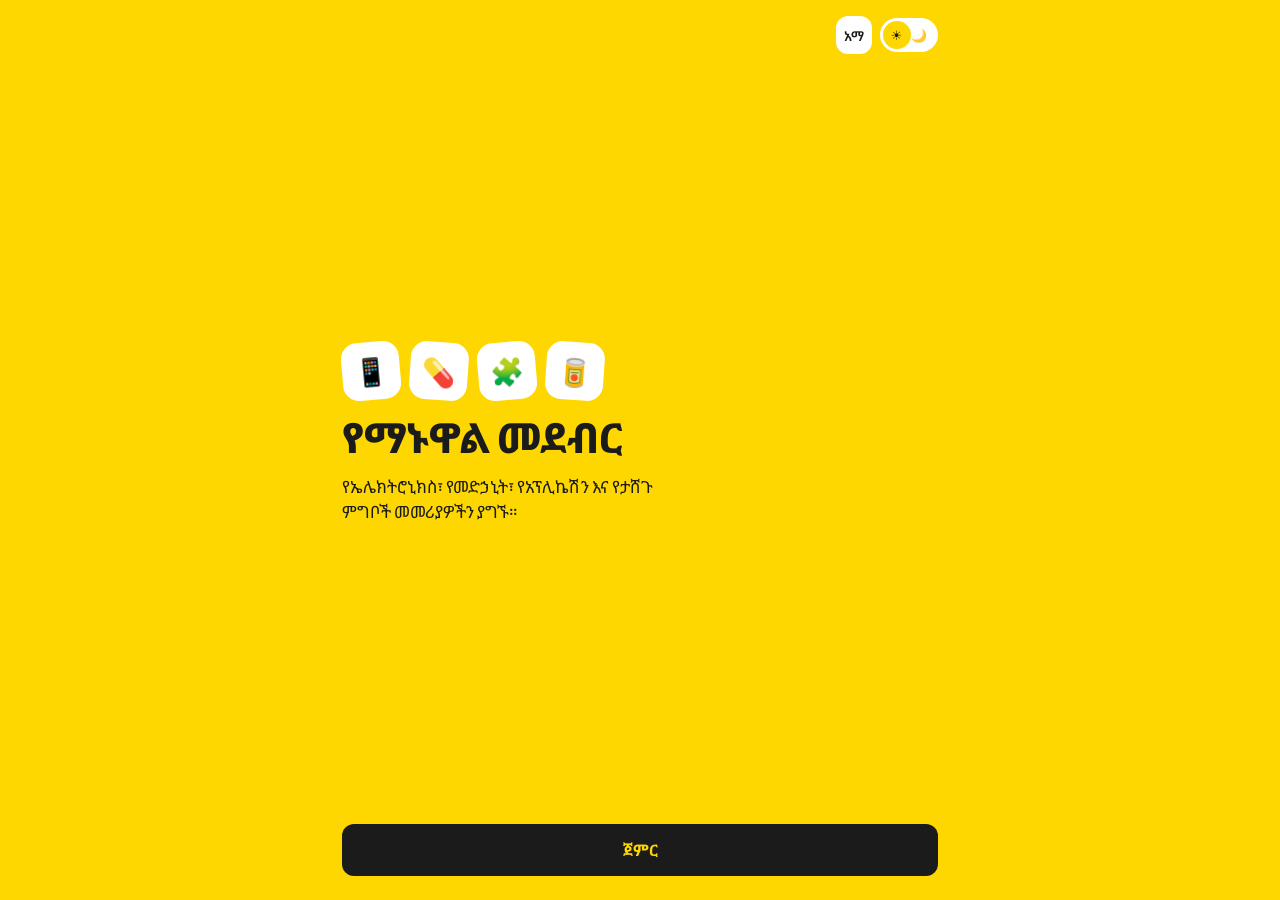
<file: docs/docs/index.html>
<!doctype html>
<html lang="en">
<head>
<meta charset="utf-8">
<meta name="viewport" content="width=device-width,initial-scale=1,viewport-fit=cover,user-scalable=no">
<title>Manual Hub</title>
<script src="https://telegram.org/js/telegram-web-app.js"></script>
<link rel="preconnect" href="https://fonts.googleapis.com">
<link href="https://fonts.googleapis.com/css2?family=Noto+Sans+Ethiopic:wght@400;600;800&family=Plus+Jakarta+Sans:wght@400;600;800&display=swap" rel="stylesheet">
<link rel="stylesheet" href="css/styles.css">
</head>
<body>
<div id="app"></div>
<div id="toast" role="status"></div>
<script type="module" src="js/app.js"></script>
</body>
</html>
</file>
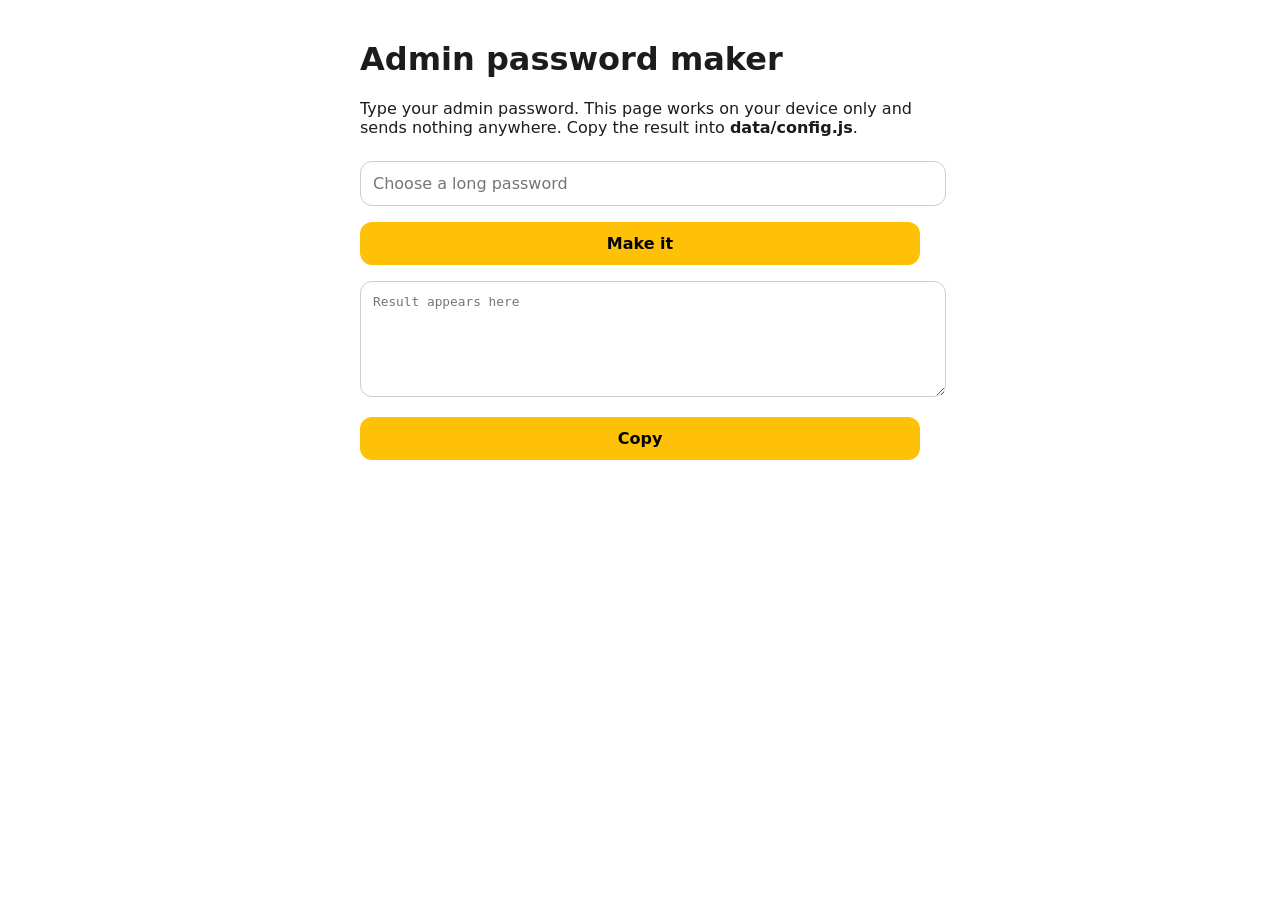
<file: tools/make-admin-password.html>
<!doctype html>
<html lang="en"><head><meta charset="utf-8"><meta name="viewport" content="width=device-width,initial-scale=1">
<title>Make admin password</title>
<style>body{font-family:system-ui,sans-serif;max-width:560px;margin:40px auto;padding:0 16px;color:#1C1C1E}input,button,textarea{font:inherit;width:100%;padding:12px;border-radius:12px;border:1px solid #ccc;margin:8px 0}button{background:#FFC107;border:0;font-weight:700;cursor:pointer}textarea{font-family:ui-monospace,monospace;font-size:.8rem;min-height:90px}</style></head>
<body>
<h1>Admin password maker</h1>
<p>Type your admin password. This page works on your device only and sends nothing anywhere. Copy the result into <b>data/config.js</b>.</p>
<input id="pw" type="password" placeholder="Choose a long password" autocomplete="off">
<button id="go">Make it</button>
<textarea id="out" readonly placeholder="Result appears here"></textarea>
<button id="copy">Copy</button>
<script>
const hex=b=>[...new Uint8Array(b)].map(x=>x.toString(16).padStart(2,'0')).join('');
document.getElementById('go').onclick=async()=>{
  const pw=document.getElementById('pw').value; if(pw.length<6){out.value='Use at least 6 characters (12+ is better).';return;}
  const salt=crypto.getRandomValues(new Uint8Array(16)), iter=200000;
  const key=await crypto.subtle.importKey('raw',new TextEncoder().encode(pw),'PBKDF2',false,['deriveBits']);
  const bits=await crypto.subtle.deriveBits({name:'PBKDF2',hash:'SHA-256',salt,iterations:iter},key,256);
  out.value="export const ADMIN_PASSWORD_HASH = 'pbkdf2$"+iter+"$"+hex(salt)+"$"+hex(bits)+"';";
};
document.getElementById('copy').onclick=()=>{out.select();document.execCommand('copy');};
</script></body></html>
</file>
<file: docs/docs/css/styles.css>
:root{--bg:#FFD700;--ink:#1b1b1b;--card:#fff;--cink:#1b1b1b;--muted:#6b6b6b;--line:#ececec;--acc:#1b1b1b;--aink:#FFD700}
[data-theme=dark]{--bg:#2b2400;--ink:#fff3b0;--card:#1f1f1f;--cink:#f5f5f5;--muted:#a3a3a3;--line:#333;--acc:#FFD700;--aink:#1b1b1b}
*{box-sizing:border-box;margin:0}
[hidden]{display:none!important}
body{font-family:'Plus Jakarta Sans','Noto Sans Ethiopic',system-ui,sans-serif;background:var(--bg);color:var(--ink);-webkit-tap-highlight-color:transparent;transition:background .25s}
button,input,select{font:inherit;color:inherit}
button{border:0;background:none;cursor:pointer}
:focus-visible{outline:3px solid var(--acc);outline-offset:2px}
.top{position:sticky;top:0;z-index:5;background:var(--bg);display:flex;align-items:center;gap:8px;padding:10px 14px;padding-top:calc(10px + env(safe-area-inset-top))}
.top h1{flex:1;min-width:0;font-size:1.05rem;font-weight:800;white-space:nowrap;overflow:hidden;text-overflow:ellipsis}
.ib{width:38px;height:38px;border-radius:12px;background:var(--card);color:var(--cink);display:grid;place-items:center;font-size:1.1rem;position:relative;border:0}
select.ib{width:auto;padding:0 8px;font-weight:600;font-size:.85rem;appearance:none;text-align:center}
.badge{position:absolute;top:-5px;right:-5px;min-width:18px;height:18px;border-radius:9px;background:var(--acc);color:var(--aink);font:700 .7rem/18px inherit;font-style:normal;text-align:center;padding:0 4px}
.switch{width:58px;height:34px;border-radius:17px;background:var(--card);position:relative;display:flex;justify-content:space-around;align-items:center;font-size:.8rem;flex:none}
.switch span{position:relative;z-index:1}
.switch i{position:absolute;top:3px;left:3px;width:28px;height:28px;border-radius:50%;background:var(--bg);transition:transform .2s}
.switch[aria-checked=true] i{transform:translateX(24px)}
main{max-width:640px;margin:auto;padding:6px 14px calc(40px + env(safe-area-inset-bottom))}
.sec{font-size:1.4rem;font-weight:800;margin:10px 2px 12px}
.card{background:var(--card);color:var(--cink);border-radius:18px}
.grid{display:grid;grid-template-columns:1fr 1fr;gap:12px}
.cat{padding:18px 14px;display:flex;flex-direction:column;gap:6px;align-items:flex-start;text-align:left;min-height:130px}
.cat .ico{font-size:2rem;width:52px;height:52px;border-radius:14px;background:var(--bg);display:grid;place-items:center}
.cat b{font-size:1rem;margin-top:auto}
small{color:var(--muted)}
.search{display:flex;gap:8px;margin:6px 0 10px}
.search input{flex:1;min-width:0;height:44px;border-radius:12px;border:0;padding:0 14px;background:var(--card);color:var(--cink)}
.search .ib{height:44px;width:44px}
.alpha{display:flex;gap:6px;overflow-x:auto;padding-bottom:10px;scrollbar-width:none}
.alpha button{flex:none;min-width:34px;height:34px;padding:0 10px;border-radius:10px;background:var(--card);color:var(--cink);font-weight:600;font-size:.85rem}
.alpha button.on{background:var(--acc);color:var(--aink)}
.prod{display:flex;gap:12px;padding:12px;margin-bottom:10px}
.thumb{flex:none;width:84px;height:84px;border-radius:14px;background:var(--bg);display:grid;place-items:center;font-size:2.4rem;overflow:hidden}
.thumb img{width:100%;height:100%;object-fit:cover}
.thumb.s{width:48px;height:48px;font-size:1.4rem;border-radius:10px}
.info{flex:1;min-width:0;display:flex;flex-direction:column;gap:3px}
.info h3{font-size:.98rem}
.info p{font-size:.85rem;color:var(--muted);line-height:1.35}
.buy{display:flex;align-items:center;justify-content:space-between;gap:8px;margin-top:6px;flex-wrap:wrap}
.btn{background:var(--acc);color:var(--aink);font-weight:700;border-radius:12px;padding:9px 12px;font-size:.85rem}
.btn.big{width:100%;padding:15px;font-size:1rem;margin-top:12px}
.empty{text-align:center;padding:36px 12px;opacity:.8}
.welcome{min-height:100dvh;display:flex;flex-direction:column;padding:calc(16px + env(safe-area-inset-top)) 22px calc(24px + env(safe-area-inset-bottom));max-width:640px;margin:auto}
.tools{display:flex;gap:8px;justify-content:flex-end;align-items:center}
.hero{flex:1;display:flex;flex-direction:column;justify-content:center;gap:14px}
.hero h1{font-size:2.6rem;line-height:1.1;font-weight:800}
.hero p{font-size:1.05rem;line-height:1.5;max-width:30ch}
.chips{display:flex;gap:10px}
.chips span{width:58px;height:58px;border-radius:16px;background:var(--card);display:grid;place-items:center;font-size:1.7rem}
.chips span:nth-child(odd){transform:rotate(-5deg)}.chips span:nth-child(even){transform:rotate(4deg)}
.scrim{position:fixed;inset:0;background:#0007;z-index:10}
.sheet{position:fixed;left:0;right:0;bottom:0;z-index:11;background:var(--card);color:var(--cink);border-radius:24px 24px 0 0;padding:16px 16px calc(20px + env(safe-area-inset-bottom));max-height:88dvh;overflow-y:auto;max-width:640px;margin:auto;animation:up .22s ease-out}
@keyframes up{from{transform:translateY(40px);opacity:0}}
.sh-h{display:flex;justify-content:space-between;align-items:center;margin-bottom:10px}
.sheet .ib{background:var(--line)}
.sheet h3{font-size:.9rem;margin:14px 0 8px}
.line{display:flex;align-items:center;gap:10px;padding:8px 0;border-bottom:1px solid var(--line)}
.lt{flex:1;min-width:0;display:flex;flex-direction:column}
.step{display:flex;align-items:center;gap:10px}
.step button{width:32px;height:32px;border-radius:10px;background:var(--line);font-size:1.1rem}
.tot,.sum>div{display:flex;justify-content:space-between;gap:10px;padding:6px 0;font-size:.92rem}
.tot{font-size:1.05rem;font-weight:800;padding-top:12px}
.pays{display:grid;grid-template-columns:1fr 1fr;gap:8px}
.pay{display:flex;align-items:center;gap:8px;padding:11px;border-radius:12px;border:2px solid var(--line);font-size:.85rem;cursor:pointer}
.pay.on{border-color:var(--acc)}
.pay input{position:absolute;opacity:0}
.note{font-size:.82rem;color:var(--muted);margin:10px 0;line-height:1.4}
.sheet input[id]{width:100%;height:44px;border-radius:12px;border:1px solid var(--line);background:transparent;padding:0 12px;margin-bottom:8px;color:var(--cink)}
.done{text-align:center;padding:20px 0;font-size:3rem}
.done h2{font-size:1.3rem;margin:8px 0}.done p{font-size:.95rem;color:var(--muted)}
#toast{position:fixed;left:50%;bottom:calc(24px + env(safe-area-inset-bottom));transform:translate(-50%,20px);background:var(--acc);color:var(--aink);padding:10px 16px;border-radius:12px;font-weight:600;font-size:.88rem;opacity:0;pointer-events:none;transition:.2s;z-index:20;max-width:90%;text-align:center}
#toast.on{opacity:1;transform:translate(-50%,0)}
@media(prefers-reduced-motion:reduce){*{animation:none!important;transition:none!important}}
</file>
